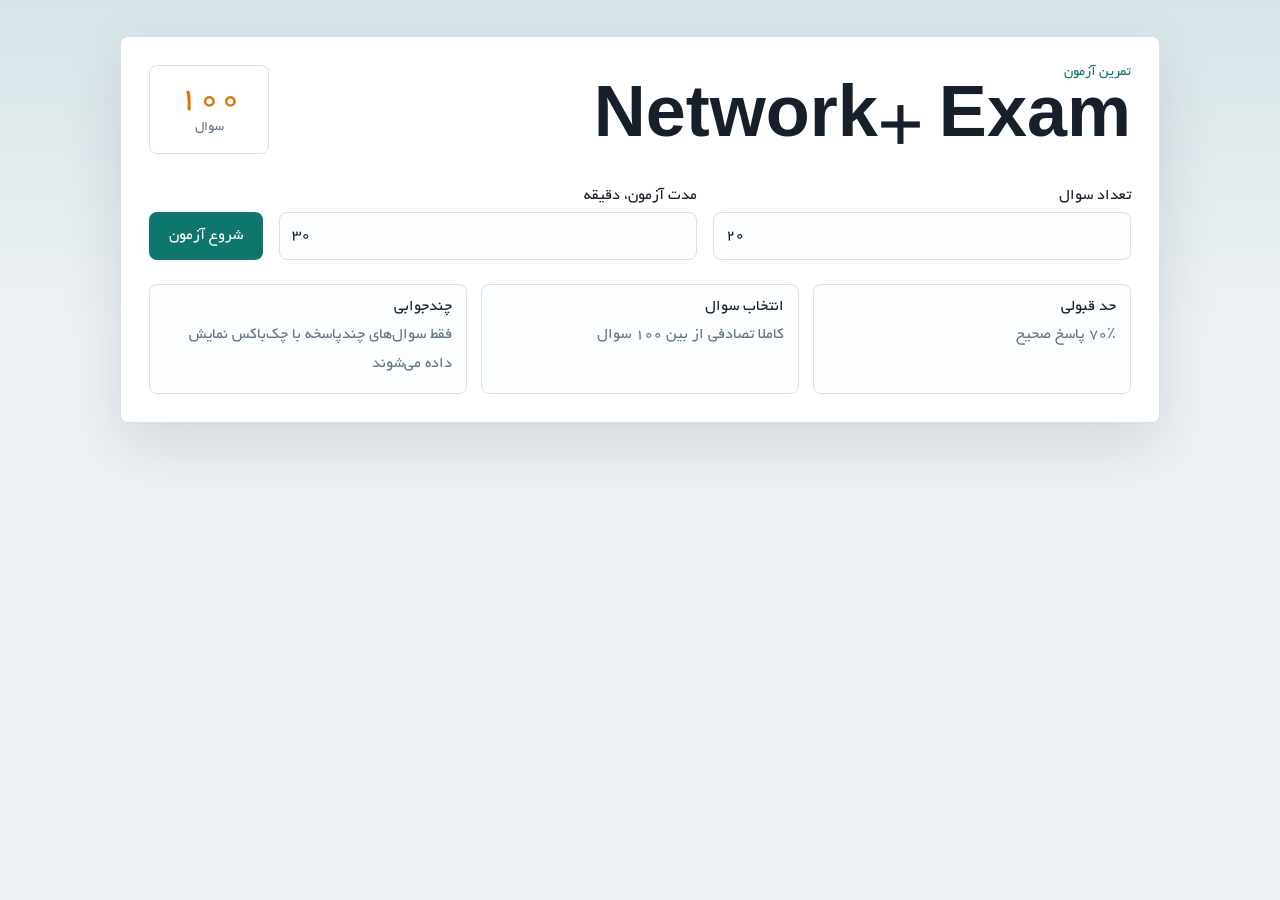
<file: index.html>
<!doctype html>
<html lang="fa" dir="rtl">
  <head>
    <meta charset="utf-8">
    <meta name="viewport" content="width=device-width, initial-scale=1">
    <title>Network+ Exam Practice</title>
    <link rel="stylesheet" href="assets/styles.css">
  </head>
  <body>
    <main class="app-shell">
      <section id="setupView" class="panel setup-panel">
        <div class="brand-row">
          <div>
            <p class="eyebrow">تمرین آزمون</p>
            <h1>Network+ Exam</h1>
          </div>
          <div class="question-total">
            <strong>100</strong>
            <span>سوال</span>
          </div>
        </div>

        <form id="setupForm" class="setup-grid">
          <label class="field">
            <span>تعداد سوال</span>
            <input id="questionCount" type="number" min="1" max="100" value="20" required>
          </label>

          <label class="field">
            <span>مدت آزمون، دقیقه</span>
            <input id="durationMinutes" type="number" min="1" max="240" value="30" required>
          </label>

          <button class="primary-action" type="submit">شروع آزمون</button>
        </form>

        <div class="rules">
          <div>
            <strong>حد قبولی</strong>
            <span>۷۰٪ پاسخ صحیح</span>
          </div>
          <div>
            <strong>انتخاب سوال</strong>
            <span>کاملا تصادفی از بین ۱۰۰ سوال</span>
          </div>
          <div>
            <strong>چندجوابی</strong>
            <span>فقط سوال‌های چندپاسخه با چک‌باکس نمایش داده می‌شوند</span>
          </div>
        </div>
      </section>

      <section id="examView" class="panel exam-panel hidden">
        <header class="exam-header">
          <div>
            <p class="eyebrow">در حال آزمون</p>
            <h2 id="examTitle">سوال ۱ از ۲۰</h2>
          </div>
          <div class="exam-stats">
            <div>
              <span>زمان</span>
              <strong id="timer">00:00</strong>
            </div>
            <div>
              <span>پاسخ داده‌شده</span>
              <strong id="answeredCount">0</strong>
            </div>
          </div>
        </header>

        <div class="progress-track" aria-hidden="true">
          <div id="progressBar" class="progress-bar"></div>
        </div>

        <article class="question-card" dir="ltr">
          <div id="questionMeta" class="question-meta"></div>
          <h3 id="questionText"></h3>
          <div id="optionsList" class="options-list"></div>
        </article>

        <nav class="exam-actions" aria-label="کنترل سوال‌ها">
          <button id="prevBtn" class="secondary-action" type="button">قبلی</button>
          <div class="step-actions">
            <button id="nextBtn" class="secondary-action" type="button">بعدی</button>
            <button id="submitBtn" class="primary-action" type="button">پایان آزمون</button>
          </div>
        </nav>
      </section>

      <section id="resultView" class="panel result-panel hidden">
        <div id="resultBadge" class="result-badge"></div>
        <h2 id="resultTitle"></h2>
        <p id="resultSummary"></p>

        <div class="score-grid">
          <div>
            <span>نمره از ۱۰۰</span>
            <strong id="scoreValue">0</strong>
          </div>
          <div>
            <span>درست</span>
            <strong id="correctValue">0</strong>
          </div>
          <div>
            <span>غلط یا بدون پاسخ</span>
            <strong id="wrongValue">0</strong>
          </div>
        </div>

        <div class="result-actions">
          <button id="reviewWrongBtn" class="secondary-action" type="button">دیدن سوالات غلط</button>
          <button id="restartBtn" class="primary-action" type="button">آزمون جدید</button>
        </div>

        <div id="reviewList" class="review-list hidden"></div>
      </section>
    </main>

    <script src="assets/questions.js"></script>
    <script src="assets/app.js"></script>
  </body>
</html>
</file>
<file: assets/styles.css>
:root {
  color-scheme: light;
  --bg: #eef2f6;
  --panel: #ffffff;
  --ink: #17202a;
  --muted: #64748b;
  --line: #d8e0ea;
  --primary: #0f766e;
  --primary-dark: #115e59;
  --accent: #d97706;
  --danger: #b42318;
  --success: #147d3f;
  --soft-success: #e7f6ec;
  --soft-danger: #fff0ee;
  --shadow: 0 22px 60px rgba(31, 41, 55, 0.13);
}

@font-face {
  font-family: "Yekan";
  src: url("YekanBakh.otf") format("opentype");
  font-weight: 100 900;
  font-style: normal;
  font-display: swap;
}

* {
  box-sizing: border-box;
}

body {
  margin: 0;
  min-height: 100vh;
  -webkit-text-size-adjust: 100%;
  font-family: "Yekan", Tahoma, Arial, sans-serif;
  color: var(--ink);
  background:
    linear-gradient(180deg, rgba(15, 118, 110, 0.1), rgba(255, 255, 255, 0) 340px),
    var(--bg);
}

button,
input {
  font: inherit;
}

.app-shell {
  width: min(1040px, calc(100% - 32px));
  margin: 0 auto;
  padding: 36px 0;
}

.panel {
  background: var(--panel);
  border: 1px solid var(--line);
  border-radius: 8px;
  box-shadow: var(--shadow);
  padding: 28px;
}

.hidden {
  display: none !important;
}

.brand-row,
.exam-header {
  display: flex;
  align-items: flex-start;
  justify-content: space-between;
  gap: 24px;
  margin-bottom: 28px;
}

.eyebrow {
  margin: 0 0 8px;
  color: var(--primary);
  font-size: 0.9rem;
  font-weight: 700;
}

h1,
h2,
h3,
p {
  margin-top: 0;
}

h1 {
  margin-bottom: 0;
  font-size: clamp(2rem, 6vw, 4.5rem);
  line-height: 1;
}

h2 {
  margin-bottom: 0;
  font-size: 1.7rem;
}

.question-total {
  min-width: 120px;
  padding: 18px;
  border: 1px solid var(--line);
  border-radius: 8px;
  text-align: center;
}

.question-total strong {
  display: block;
  color: var(--accent);
  font-size: 2.2rem;
}

.question-total span,
.score-grid span,
.exam-stats span {
  color: var(--muted);
  font-size: 0.88rem;
}

.setup-grid {
  display: grid;
  grid-template-columns: repeat(2, minmax(0, 1fr)) auto;
  gap: 16px;
  align-items: end;
}

.field {
  display: grid;
  gap: 8px;
  font-weight: 700;
}

.field input {
  width: 100%;
  min-height: 48px;
  border: 1px solid var(--line);
  border-radius: 8px;
  padding: 10px 12px;
  color: var(--ink);
  background: #fbfdff;
  direction: ltr;
  text-align: left;
}

.primary-action,
.secondary-action {
  min-height: 48px;
  border: 0;
  border-radius: 8px;
  padding: 0 20px;
  cursor: pointer;
  font-weight: 800;
  touch-action: manipulation;
  transition: transform 140ms ease, background-color 140ms ease, border-color 140ms ease;
}

.primary-action {
  color: #fff;
  background: var(--primary);
}

.primary-action:hover {
  background: var(--primary-dark);
  transform: translateY(-1px);
}

.secondary-action {
  color: var(--ink);
  background: #fff;
  border: 1px solid var(--line);
}

.secondary-action:hover {
  border-color: var(--primary);
}

.rules {
  display: grid;
  grid-template-columns: repeat(3, minmax(0, 1fr));
  gap: 14px;
  margin-top: 24px;
}

.rules div,
.score-grid div,
.exam-stats div {
  border: 1px solid var(--line);
  border-radius: 8px;
  padding: 14px;
  background: #fbfdff;
}

.rules strong,
.rules span {
  display: block;
}

.rules span {
  margin-top: 6px;
  color: var(--muted);
  line-height: 1.8;
}

.exam-stats {
  display: flex;
  gap: 12px;
}

.exam-stats div {
  min-width: 128px;
  text-align: center;
}

.exam-stats strong {
  display: block;
  margin-top: 6px;
  font-size: 1.35rem;
  direction: ltr;
}

.progress-track {
  height: 10px;
  overflow: hidden;
  background: #e7edf4;
  border-radius: 999px;
  margin-bottom: 22px;
}

.progress-bar {
  width: 0;
  height: 100%;
  background: var(--primary);
  transition: width 180ms ease;
}

.question-card {
  border: 1px solid var(--line);
  border-radius: 8px;
  padding: 24px;
  background: #fbfdff;
}

.question-meta {
  margin-bottom: 10px;
  color: var(--accent);
  font-weight: 800;
}

.question-card h3 {
  margin-bottom: 22px;
  font-family: Arial, sans-serif;
  font-size: 1.25rem;
  line-height: 1.55;
}

.options-list {
  display: grid;
  gap: 12px;
}

.option {
  display: grid;
  grid-template-columns: 24px 1fr;
  gap: 12px;
  align-items: start;
  width: 100%;
  min-height: 54px;
  border: 1px solid var(--line);
  border-radius: 8px;
  padding: 14px;
  background: #fff;
  cursor: pointer;
  font-family: Arial, sans-serif;
  line-height: 1.45;
  touch-action: manipulation;
}

.option input {
  width: 18px;
  height: 18px;
  margin-top: 2px;
  accent-color: var(--primary);
}

.option:has(input:checked) {
  border-color: var(--primary);
  background: #eefaf8;
}

.option-key {
  font-weight: 800;
  color: var(--primary-dark);
}

.exam-actions,
.result-actions {
  display: flex;
  justify-content: space-between;
  gap: 12px;
  margin-top: 22px;
}

.step-actions {
  display: flex;
  gap: 12px;
}

.result-panel {
  text-align: center;
}

.result-badge {
  display: inline-flex;
  align-items: center;
  justify-content: center;
  min-width: 112px;
  height: 42px;
  border-radius: 999px;
  margin-bottom: 14px;
  font-weight: 900;
}

.result-badge.pass {
  color: var(--success);
  background: var(--soft-success);
}

.result-badge.fail {
  color: var(--danger);
  background: var(--soft-danger);
}

#resultSummary {
  color: var(--muted);
  line-height: 1.8;
}

.score-grid {
  display: grid;
  grid-template-columns: repeat(3, minmax(0, 1fr));
  gap: 14px;
  margin: 24px 0 4px;
}

.score-grid strong {
  display: block;
  margin-top: 8px;
  font-size: 2rem;
  direction: ltr;
}

.review-list {
  display: grid;
  gap: 16px;
  margin-top: 24px;
  text-align: left;
  direction: ltr;
}

.review-item {
  border: 1px solid var(--line);
  border-radius: 8px;
  padding: 18px;
  background: #fbfdff;
}

.review-item h3 {
  font-family: Arial, sans-serif;
  font-size: 1rem;
  line-height: 1.5;
}

.answer-row {
  margin: 8px 0 0;
  color: var(--muted);
  font-family: Arial, sans-serif;
}

.answer-row strong {
  color: var(--ink);
}

@media (max-width: 760px) {
  .app-shell {
    width: min(100% - 16px, 1040px);
    padding: max(12px, env(safe-area-inset-top)) 0 max(14px, env(safe-area-inset-bottom));
  }

  .panel {
    padding: 16px;
  }

  .brand-row,
  .exam-header,
  .exam-actions,
  .result-actions {
    flex-direction: column;
  }

  .setup-grid,
  .rules,
  .score-grid {
    grid-template-columns: 1fr;
  }

  .setup-grid .primary-action,
  .result-actions button,
  .exam-actions button {
    width: 100%;
  }

  .exam-stats,
  .step-actions {
    width: 100%;
    display: grid;
    grid-template-columns: 1fr 1fr;
  }

  .question-total {
    width: 100%;
  }

  h1 {
    font-size: 2.4rem;
  }

  h2 {
    font-size: 1.35rem;
  }

  .exam-stats div {
    min-width: 0;
  }

  .question-card {
    padding: 16px;
  }

  .question-card h3 {
    font-size: 1.08rem;
    line-height: 1.65;
  }

  .option {
    min-height: 58px;
    grid-template-columns: 28px 1fr;
    padding: 14px 12px;
  }

  .option input {
    width: 22px;
    height: 22px;
  }
}

@media (max-width: 420px) {
  .app-shell {
    width: 100%;
    padding: 0;
  }

  .panel {
    min-height: 100vh;
    border-width: 0;
    border-radius: 0;
    box-shadow: none;
  }

  .exam-stats,
  .step-actions {
    grid-template-columns: 1fr;
  }

  .primary-action,
  .secondary-action {
    min-height: 52px;
  }
}
</file>
